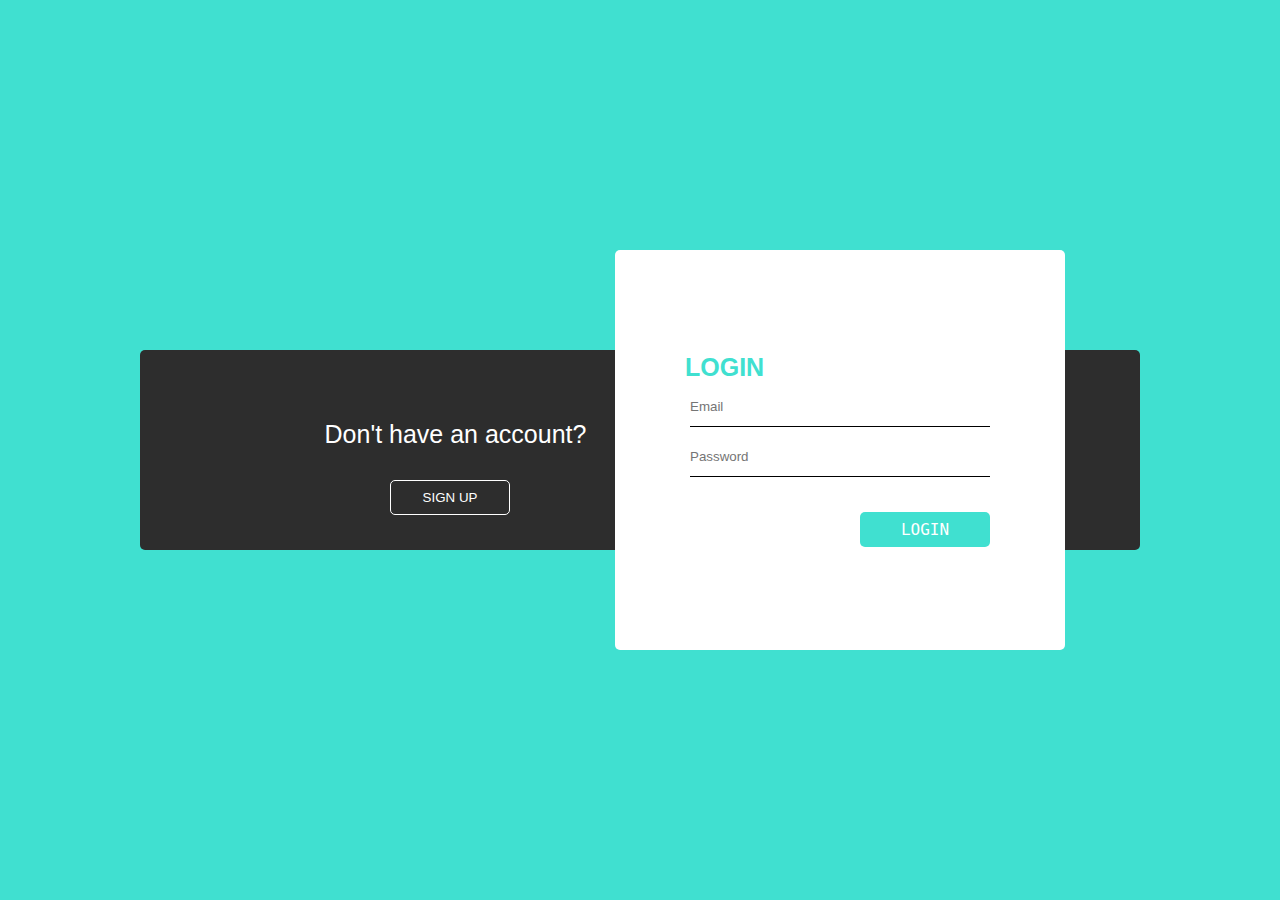
<file: jqueryEl/LoginCopied/index.html>
<!DOCTYPE html>


<html lang="en">

<head>
    <meta charset="utf-8">
    <meta name="viewport" content="width=device-width initial-scale=1">


    <link href="https://fonts.googleapis.com/css?family=Montserrat:300,400,500,600,700,800|Poppins:300,400,500,600,700,900|Source+Sans+Pro:300,400,600,700,900" rel="stylesheet">

    <link rel="stylesheet" href="style.css">

    <title>Jquery Login | Signup Form</title>
    <script src="https://code.jquery.com/jquery-3.3.1.min.js" integrity="sha256-FgpCb/KJQlLNfOu91ta32o/NMZxltwRo8QtmkMRdAu8=" crossorigin="anonymous"></script>
    <script src="script.js"></script>
</head>

<body>
    <div id="box">
        <div id="main"></div>
        <div id="loginForm">
            <h1>LOGIN</h1>
            <input type="text" placeholder="Email"> <br>
            <input type="password" placeholder="Password"> <br>
            <button>LOGIN</button>
        </div>
        
         <div id="signUpForm">
            <h1>SIGNUP</h1>
            <input type="text" placeholder="Full Name"> <br>
            <input type="text" placeholder="Email"> <br>
            <input type="password" placeholder="Password"> <br>
            <button>SIGNUP</button>
        </div>
        
        <div id="signup_message">Don't have an account?</div>
        <div id="login_message">Have an account?</div>
        <button id="login_btn">LOGIN</button>
        <button id="signup_btn">SIGN UP</button>
    </div>
</body>

</html>
</file>
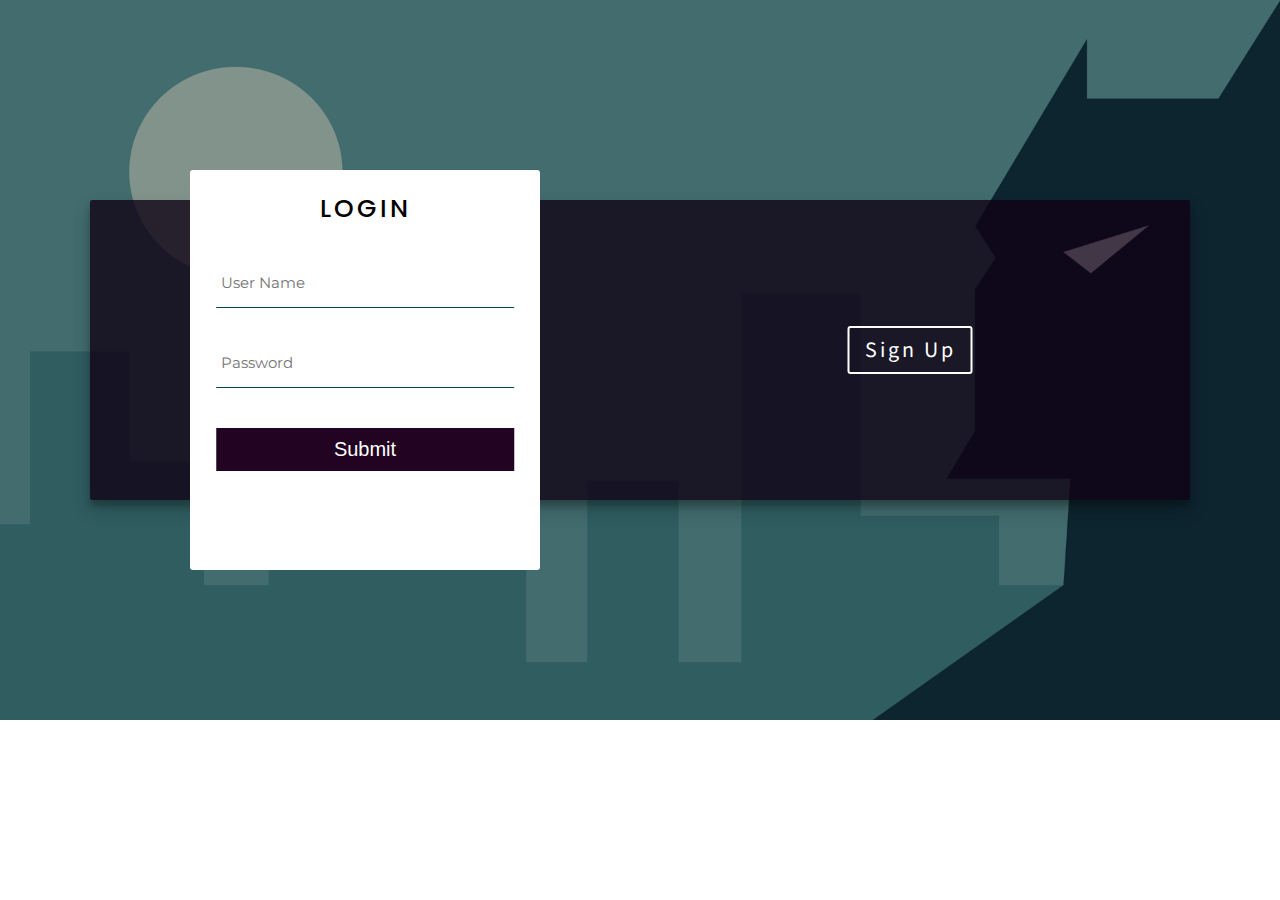
<file: jqueryEl/LoginSignUp/index.html>
<!DOCTYPE html>
<html lang="en">

<head>
    <meta name="viewport" content="width=device-width initial-scale=1">
    <meta charset="utf-8">

    <!--    <link rel="shotcut icon" type="img/png" href="Images/icon.png">-->
    <link href="https://fonts.googleapis.com/css?family=Montserrat:300,400,500,600,700,800|Poppins:300,400,500,600,700,900|Source+Sans+Pro:300,400,600,700,900" rel="stylesheet">
    <link rel="stylesheet" href="style.css">

    <script src="https://code.jquery.com/jquery-3.3.1.min.js" integrity="sha256-FgpCb/KJQlLNfOu91ta32o/NMZxltwRo8QtmkMRdAu8=" crossorigin="anonymous"></script>
    <script src="script.js"></script>
    <title>Login | SignUp</title>
</head>

<body>

    <div class="container">
        <div class="row">
            <div class="left">
                <div class="indicator login">Login</div>
            </div>
            <div class="right">
                <div class="indicator signup">Sign Up</div>
            </div>
        </div>
        <div class="slider">
            <form action="" class="loginForm">
                <div class="input_container">
                <div class="formHeading">Login</div>
                    <input type="text" class="inputs" id="luserName" placeholder="User Name">
                    <div class="lUserNameDetail details"></div>
                    <input type="password" class="inputs" id="lpassword" placeholder="Password">
                    <div class="lPasswordDetail details"></div>
                    <input type="submit" class="sub">
                </div>
            </form>
            <form action="" class="signUpForm">
                <div class="input_container">
                <div class="formHeading">SignUp</div>
                    <input type="text" class="inputs" placeholder="User Name" id="suserName">
                    <div class="sUserNameDetails details"></div>
                    <input type="text" class="inputs" placeholder="Email" id="email">
                    <div class="sEmailDetails details"></div>
                    <input type="password" class="inputs" placeholder="Password" id="spassword">
                    <div class="sPasswordDetails details"></div>
                    <input type="submit" class="sub" value="SignUp">
                </div>
            </form>
        </div>
    </div>

</body>

</html>
</file>
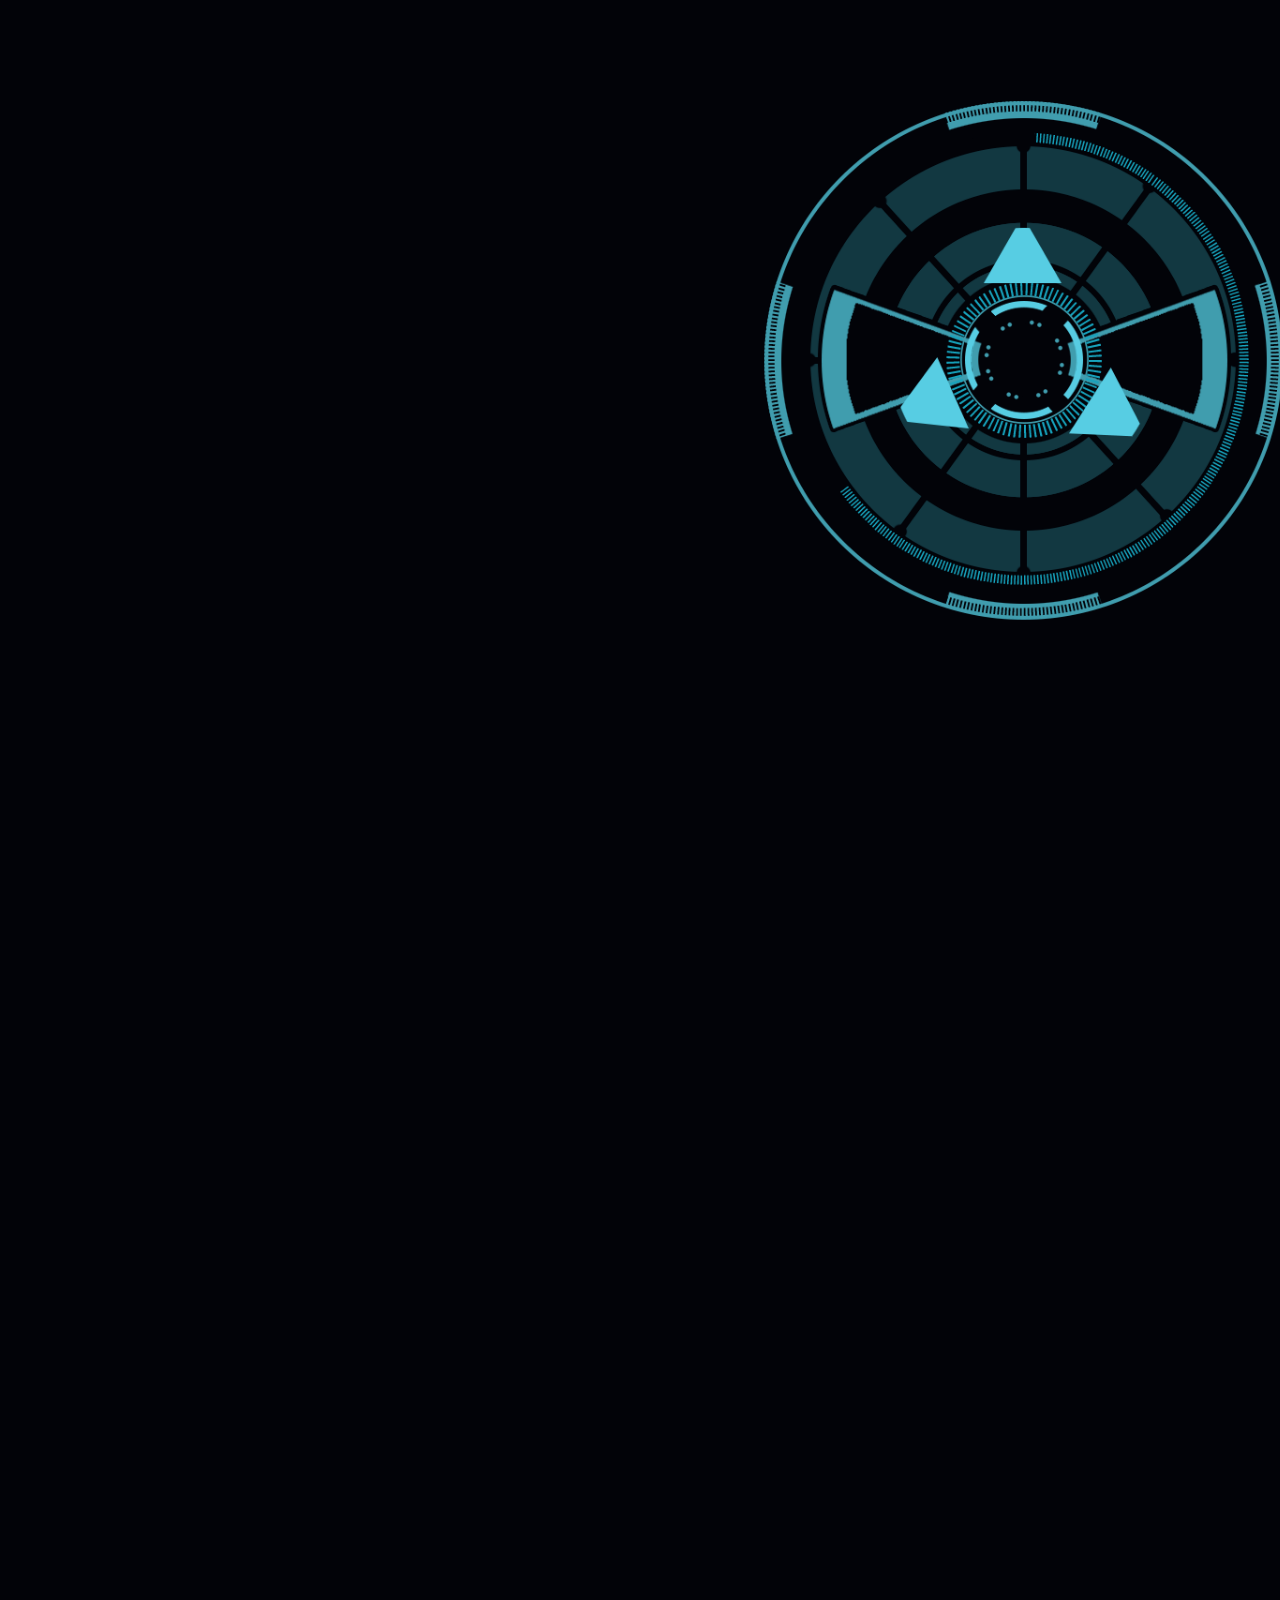
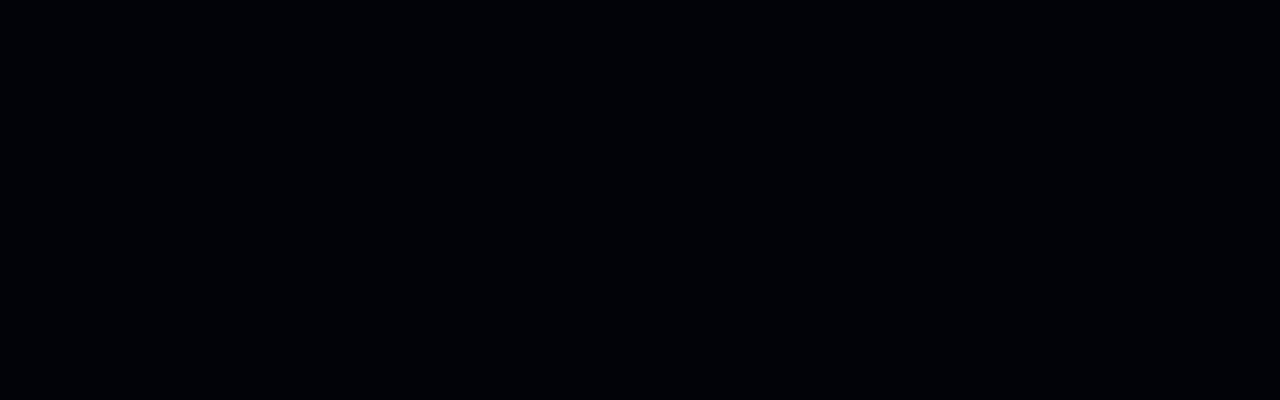
<file: jqueryEl/Parallax 3D/index.html>
<!DOCTYPE html>
<html lang="en">

<head>
    <meta name="viewport" content="width=device-width initial-scale=1">
    <meta charset="utf-8">

    <!--    <link rel="shotcut icon" type="img/png" href="Images/icon.png">-->
    <link href="https://fonts.googleapis.com/css?family=Montserrat:300,400,500,600,700,800|Poppins:300,400,500,600,700,900|Source+Sans+Pro:300,400,600,700,900" rel="stylesheet">
    <link rel="stylesheet" href="style.css">

    <script src="https://code.jquery.com/jquery-3.3.1.min.js" integrity="sha256-FgpCb/KJQlLNfOu91ta32o/NMZxltwRo8QtmkMRdAu8=" crossorigin="anonymous"></script>
    <script src="script.js"></script>
    <script src="jquery.hover3d.js"></script>
    <!--    <script src="wow.min.js"></script>-->
    <!--    <link rel="stylesheet" href="animate.css">-->
    <title>Parallax Effect</title>
</head>

<body>

    <div class="header">
<!--        <img src="images/bg.png" alt="">-->
        <div class="pngs">
            <img class="last" src="images/10.png" alt="">
            <img class="rellax1" src="images/9.png" alt="">
            <img class="rellax2" src="images/8.png" alt="">
            <img class="rellax3" src="images/7.png" alt="">
            <img class="rellax2" src="images/6.png" alt="">
            <img class="rellax1" src="images/5.png" alt="">
            <img class="rellax5" src="images/4.png" alt="">
            <img class="rellax2" src="images/3.png" alt="">
            <img class="rellax4" src="images/2.png" alt="">
            <img class="rellax4" src="images/1.png" alt="">
        </div>
    </div>


    <script src="rellax.js"></script>


</body>

</html>
</file>
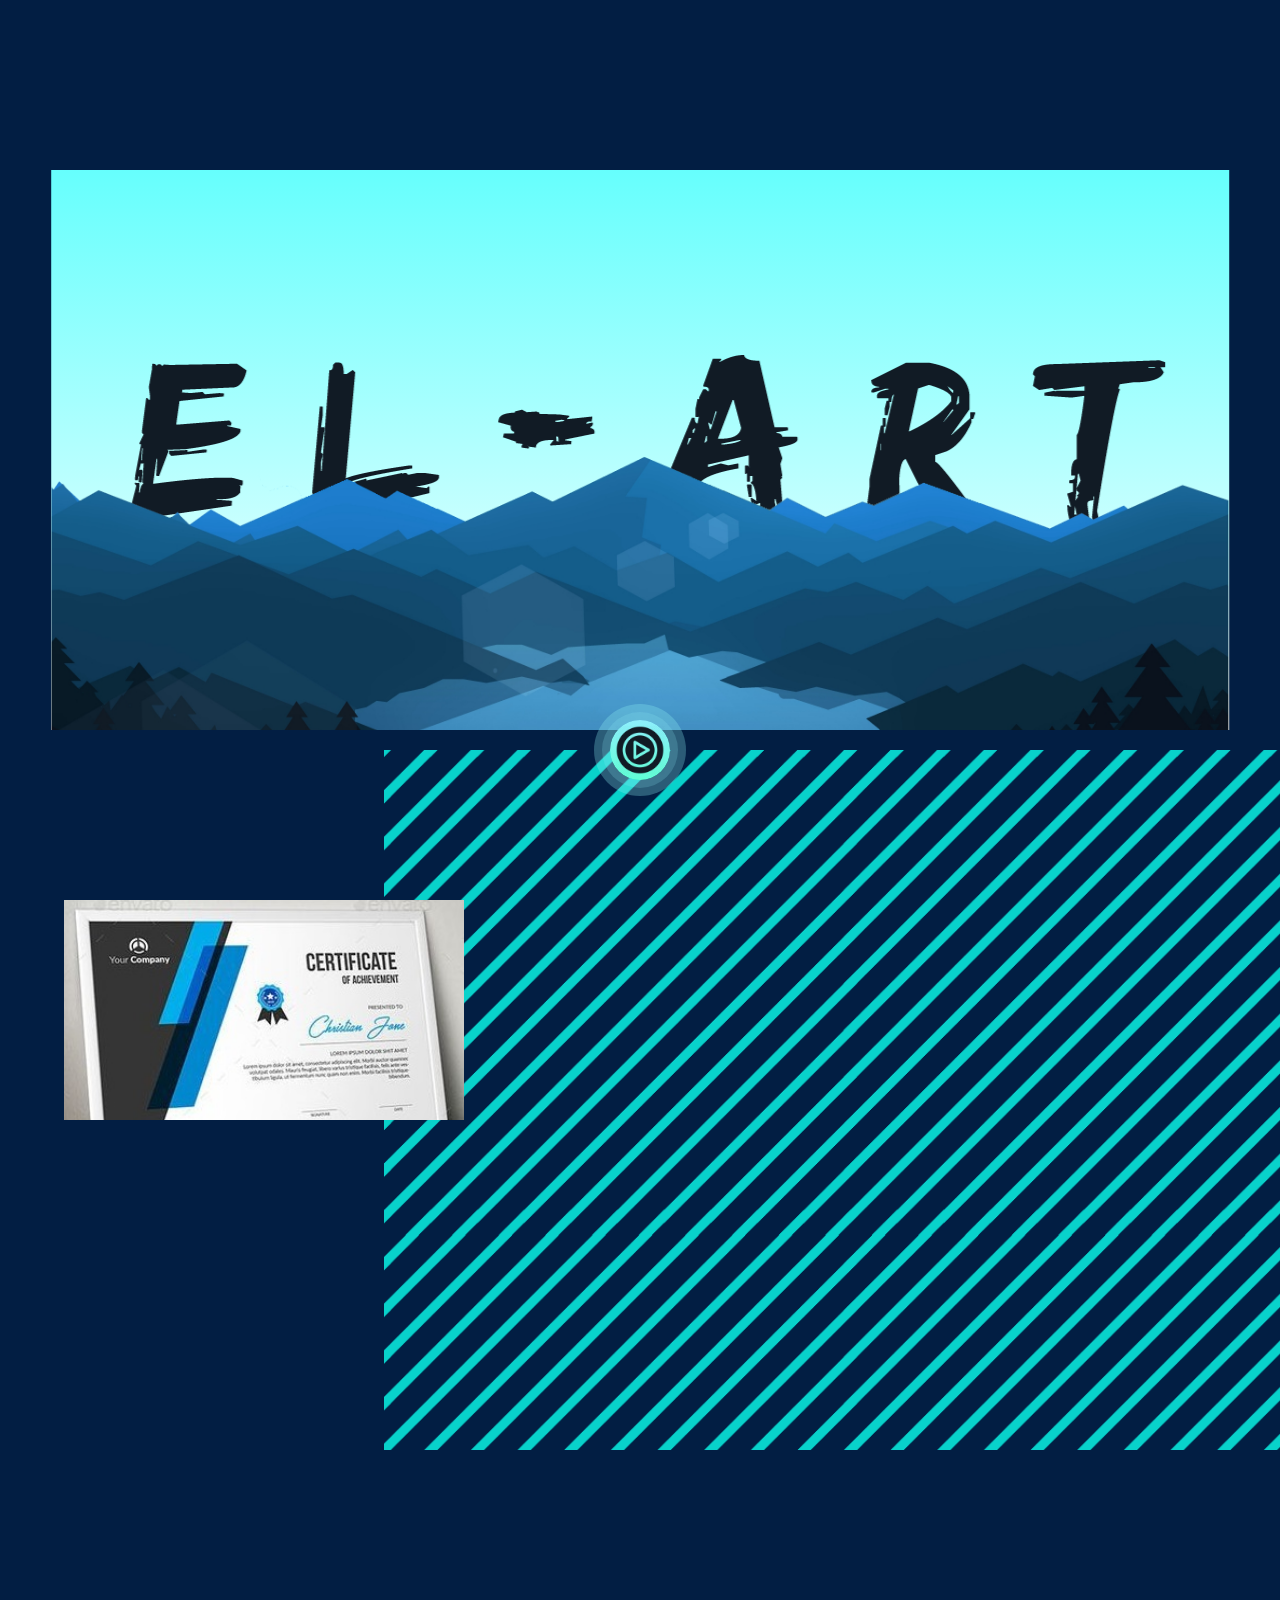
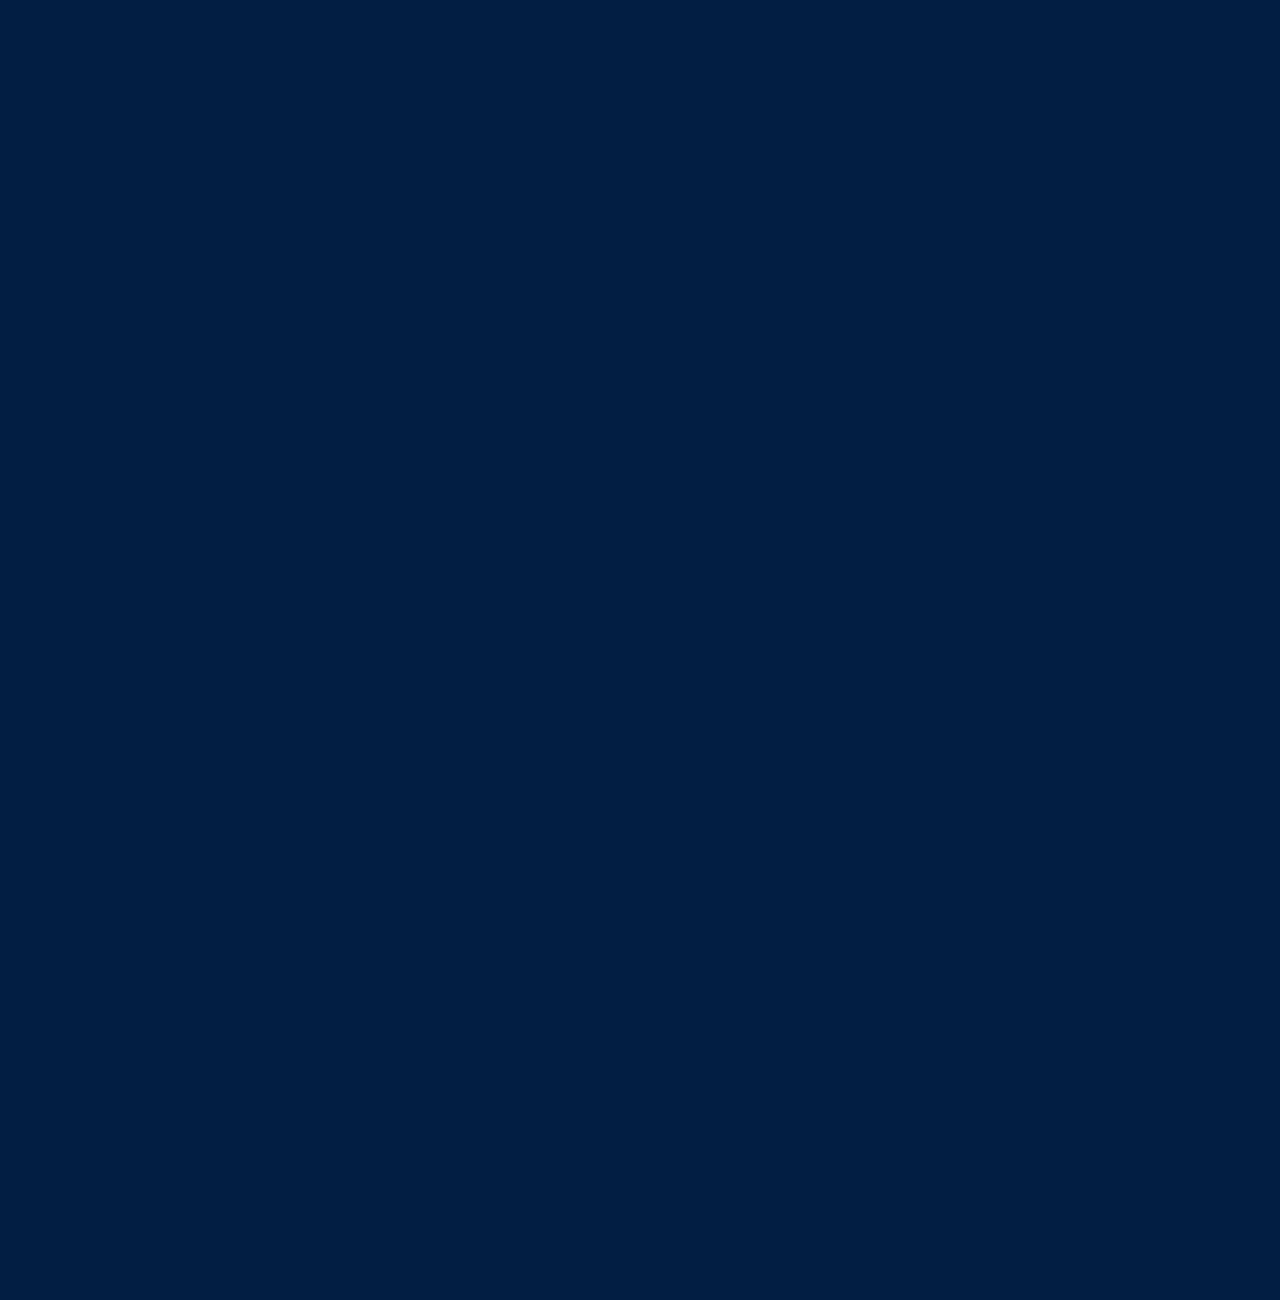
<file: jqueryEl/Parallax/index.html>
<!DOCTYPE html>
<html lang="en">

<head>
    <meta name="viewport" content="width=device-width initial-scale=1">
    <meta charset="utf-8">

    <!--    <link rel="shotcut icon" type="img/png" href="Images/icon.png">-->
    <link href="https://fonts.googleapis.com/css?family=Montserrat:300,400,500,600,700,800|Poppins:300,400,500,600,700,900|Source+Sans+Pro:300,400,600,700,900" rel="stylesheet">
    <link rel="stylesheet" href="style.css">
    
    <script src="https://code.jquery.com/jquery-3.3.1.min.js" integrity="sha256-FgpCb/KJQlLNfOu91ta32o/NMZxltwRo8QtmkMRdAu8=" crossorigin="anonymous"></script>
    <script src="script.js"></script>
    <script src="jquery.hover3d.js"></script>
    <script src="wow.min.js"></script>
    <link rel="stylesheet" href="animate.css">
    <title>Parallax Effect</title>
</head>

<body>
   <div id="main">
        <div id="logo">
            <img src="logo.png" alt="" id="logoImg">
        </div>
        <div id="mountainImg"><img src="background.png" width="100%" alt=""></div>
    </div>

    <div id="btn">
        <img src="playImg.png" width="50px" alt="">
    </div>


    <div class="pattern rellax">
        <img class="fadep wow" src="playlist.png" width="400px" alt="" id="playlist">
    </div>

    <div class="playlistGallery">
        <div class="row" style="justify-content: flex-start;">
            <div class="project">
                <div class="project__card">
                    <div class="playImg img1 fade wow"></div>
                </div>
            </div>

        </div>
        <div class="row">
            <div class="project">
                <div class="project__card">
                    <div class="playImg img3 fade wow" ></div>
                </div>
            </div>
            <div class="project">
                <div class="project__card">
                    <div class="playImg img4 fade wow"></div>
                </div>
            </div>
        </div>
    </div>
    
<!--    <div class="container">
        <div class="b rellax">This</div>
        <div class="b rellax">This</div>
    </div>
     <div class="container">
        <div class="b rellax">This</div>
        <div class="b rellax">This</div>
    </div>-->
    <script src="rellax.js"></script>


</body>

</html>
</file>
<file: jqueryEl/LoginCopied/style.css>
*{
    margin: 0;
    padding: 0;
    box-sizing: border-box;
}
body{
        background-color: turquoise;
}
#box{
    height: 200px;
    width: 1000px;
    background: #2d2d2d;
    border-radius: 5px;
    top: 50%;
    left: 50%;
    transform: translate(-50%,-50%);
    position: absolute;
}
#main{

    height: 400px;
    width: 450px;
    background-color:#fff;
    position: absolute;
    border-radius: 5px;
    top: 50%;
    left: 70%;
    transform: translate(-50%,-50%);
    z-index: 99;
}


#loginForm,#signUpForm{
    position: absolute;
    top: 50%;
    left: 70%;
    transform: translate(-50%,-50%);
    z-index: 999;
}
#loginForm h1,#signUpForm h1{
    font-family: arial;
    font-size: 25px;
    color: turquoise;
}
#signUpForm{

    top: 45%;
    left: 75%;
    visibility: hidden;
}
#loginForm input,#signUpForm input{
    height: 40px;
    width: 300px;
    border: 0px;
    outline: none;
    border-bottom: 1px solid #000;
    margin: 5px;
}
#loginForm button,#signUpForm button{
    height: 35px;
    width: 130px;
    background-color: turquoise;
    font-family: monospace;
    font-size: 16px;
    color: #fff;
    border: none;
    outline:none;
    border-radius: 5px;
    margin-top: 30px;
    margin-left: 175px;
}

#login_btn,#signup_btn{
    height: 35px;
    width: 120px;
    background: transparent;
    color: #fff;
    border: 1px solid #fff;
    outline: none;
    position: absolute;
    left: 75%;
    top: 65%;
    border-radius: 5px;
    transition: all .5s;
    transform: translate(-50,-50%);
}
#signup_btn{
    left: 25%;
}
#login_btn:hover,#signup_btn:hover{
    background: #fff;
    color: #2d2d2d;
    cursor: pointer;
}

#login_message,#signup_message{
    position: absolute;
    font-family: arial;
    left: 75%;
    transform: translateX(-25%);
    top: 35%;
    z-index: 1;
    color: #fff;
    font-size: 25px;
}
#signup_message{
    left: 25%;
}
</file>
<file: jqueryEl/LoginSignUp/style.css>
* {
    margin: 0px;
    padding: 0px;
    box-sizing: border-box;
}

html {
    font-size: 62.5%;
}

/*
font-family: 'Source Sans Pro', sans-serif;
font-family: 'Poppins', sans-serif;
font-family: 'Montserrat', sans-serif;
*/

body {
    background-image: url(background.png);
    background-size: cover;
    background-repeat: no-repeat;
    overflow: hidden;
}



.container {
    /*    width: 110rem;*/
    height: 300px;
    background: rgba(15, 1, 20, 0.79);
    border-radius: 2px;
    margin-top: 200px;
    margin-left: 50%;
    transform: translateX(-50%);
    color: #fff;
    font-family: 'Source Sans Pro', sans-serif;
    /*    overflow: hidden;*/
    box-shadow: 0 10px 20px rgba(0, 0, 0, 0.19), 0 6px 6px rgba(0, 0, 0, 0.23);
    position: relative;
}

.row {
    display: flex;
    height: 100%;
    padding: 1rem;
    font-size: 2.2rem;
    letter-spacing: 3px;

}

.indicator {
    border: 2px solid #fff;
    display: inline;
    padding: .6rem 1.5rem;
    border-radius: 3px;
    position: absolute;
    top: 50%;
    left: 50%;
    transform: translateX(-50%)translateY(-50%);
    user-select: none;
}

.indicator:hover {
    cursor: pointer;
}

.row .left,
.right {
    width: 50%;
    height: 100%;
    position: relative;

}

.slider {
    position: absolute;
    top: 0;
    color: #000;
    background: rgba(255, 255, 255, 1);
    width: 350px;
    height: 400px;
    border-radius: 3px;
    margin-top: -30px;
}


form {
    width: 85%;
    height: 100%;
    position: absolute;
    left: 50%;
    transform: translateX(-50%);
    top: 0;

}

.formHeading {
    font-family: 'Poppins', sans-serif;
    font-weight: 500;
    letter-spacing: 3px;
    font-size: 2.5rem;
    margin-bottom: 1rem;
    margin-top: 2rem;
    text-align: center;
    text-transform: uppercase;
}

input[type=text],
input[type=password],
input[type=email] {
    display: block;
    border: none;
    border-bottom: 1.5px solid #004d40;
    width: 100%;
    padding: 1.5rem .5rem;
    margin: 3rem 0;
    font-size: 1.5rem;
    font-family: 'Montserrat', sans-serif;
}

input:focus {
    outline: none;
}

.sub {
    background: #220322;
    border: none;
    color: #fff;
    padding: 1rem 3rem;
    font-size: 2rem;
    width: 100%;
    margin-top: 1rem;
    transition: all .3s;
}

.sub:hover {
    cursor: pointer;
    box-shadow: 0 3px 6px rgba(0, 0, 0, 0.16), 0 3px 6px rgba(0, 0, 0, 0.23);
}
</file>
<file: jqueryEl/Parallax 3D/style.css>
* {
    margin: 0px;
    padding: 0px;
    box-sizing: border-box;
}

body {
    background: #FFF;
    height: 2000px;
    background: #020308;
}

html {
    font-size: 62.5%;
}

/*
font-family: 'Source Sans Pro', sans-serif;
font-family: 'Poppins', sans-serif;
font-family: 'Montserrat', sans-serif;
*/

.header {
    width: 100%;
    height: 100vh;
    position: relative;
    overflow: hidden;
}

.header img {
    width: 100%;
    left: 0;
    position: absolute;
    /*    opacity: .2;*/
    
}

.pngs {
    width: 100%;
    height: 768px;
    animation: ror 30s infinite;
    position: absolute;
    left: 30%;
}


@keyframes ror {
    0% {
        transform: rotate(0deg);
    }
    50% {
        transform: rotate(180deg);

    }
    100% {
        transform: rotate(360deg);

    }
}
</file>
<file: jqueryEl/Parallax/style.css>
* {
    margin: 0px;
    padding: 0px;
    box-sizing: border-box;
}

body {
    background: #021e43;
    height: 2000px;
}

html {
    font-size: 62.5%;
}

/*
font-family: 'Source Sans Pro', sans-serif;
font-family: 'Poppins', sans-serif;
font-family: 'Montserrat', sans-serif;
*/

#main {
    width: 92%;
    height: 560px;
    background-image: linear-gradient(#66fffd, #fff);
    position: absolute;
    left: 50%;
    top: 50%;
    overflow: hidden;
    transform: translate(-50%, -50%);
}

#logo {
    height: 100px;
    width: 100%;
    position: absolute;
    top: 42%;
    margin-top: -50px;
    text-align: center;
}

#mountainImg {
    height: 350px;
    width: 100%;
    position: absolute;
    left: 50%;
    transform: translateX(-50%);
    top: 140px;
}

#btn {
    height: 60px;
    width: 60px;
    border-radius: 50%;
    background-image: linear-gradient(#8eeffc, #60fed5);
    position: absolute;
    top: 80%;
    left: 50%;
    transform: translateX(-50%);
    z-index: 999;
    box-shadow: 0 0 0 8px rgba(140, 237, 243, .2), 0 0 0 16px rgba(140, 237, 243, .3);
}

#btn img {
    position: absolute;
    top: 50%;
    left: 50%;
    transform: translate(-50%, -50%);
}

.pattern {
    width: 70%;
    height: 700px;
    background-image: url(static-lines-png-1.png);
    background-size: cover;
    position: absolute;
    left: 30%;

    top: 750px;
}

#playlist {
    position: absolute;
    top: 30%;
    left: 50%;
    transform: rotate(-20deg) translate(-50%, -50%);
}

.playlistGallery {
    width: 90%;

    margin-top: 900px;
    margin-left: 50%;
    transform: translateX(-50%);
}

.row {
    display: flex;
    justify-content: space-around;
    align-items: center;
    margin: 250px 0;
}

.playImg {
    width: 400px;
    height: 220px;
}

.playImg:hover {
    cursor: pointer;
}

.img1 {
    background-image: url("1.jpg");
    background-size: cover;
}

.img2 {
    background-image: url();
    background-size: cover;
}

.img3 {
    background-image: url("2.jpg");
    background-size: cover;
}

.img4 {
    background-image: url("4.jpg");
    background-size: cover;
}

.hover-in {
    transition: .3s ease-out;
}

.hover-out {
    transition: .3s ease-in;
}

.fade {
    animation: fadeAnimation;
}
.fadep {
    animation: fadeAnimationp;
}

@keyframes fadeAnimation {

    0% {
        opacity: 0;
        transform: scale(.8);
    }
  
     100%{
        opacity: 1;
         transform: scale(1);
    }
}
@keyframes fadeAnimationp {

    0% {
        opacity: 0;
    }
  
     100%{
        opacity: 1;
    }
}
.container{
    width: 100%;
    margin-top: 30px;
    display: flex;
    justify-content: space-around;
    
}
.b{
    width: 300px;
    height: 300px;
    background: cyan;
}
</file>
